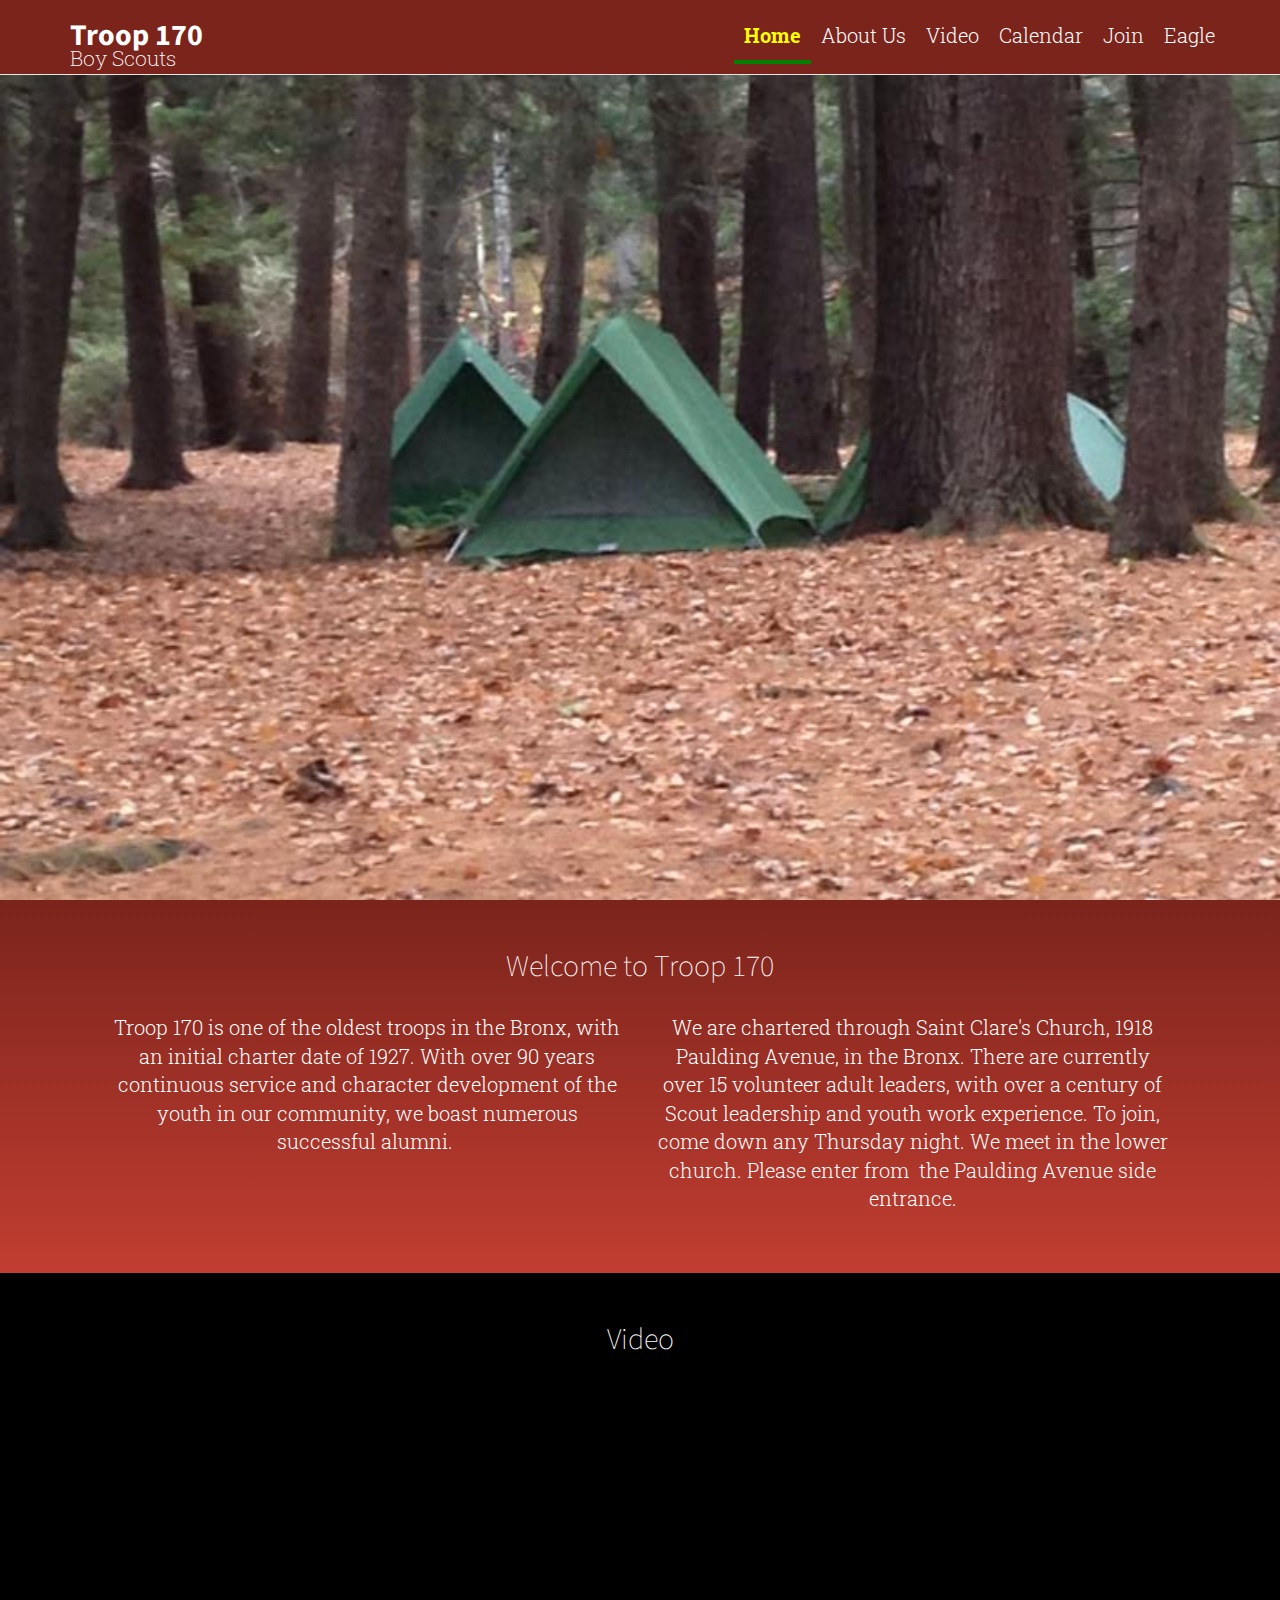
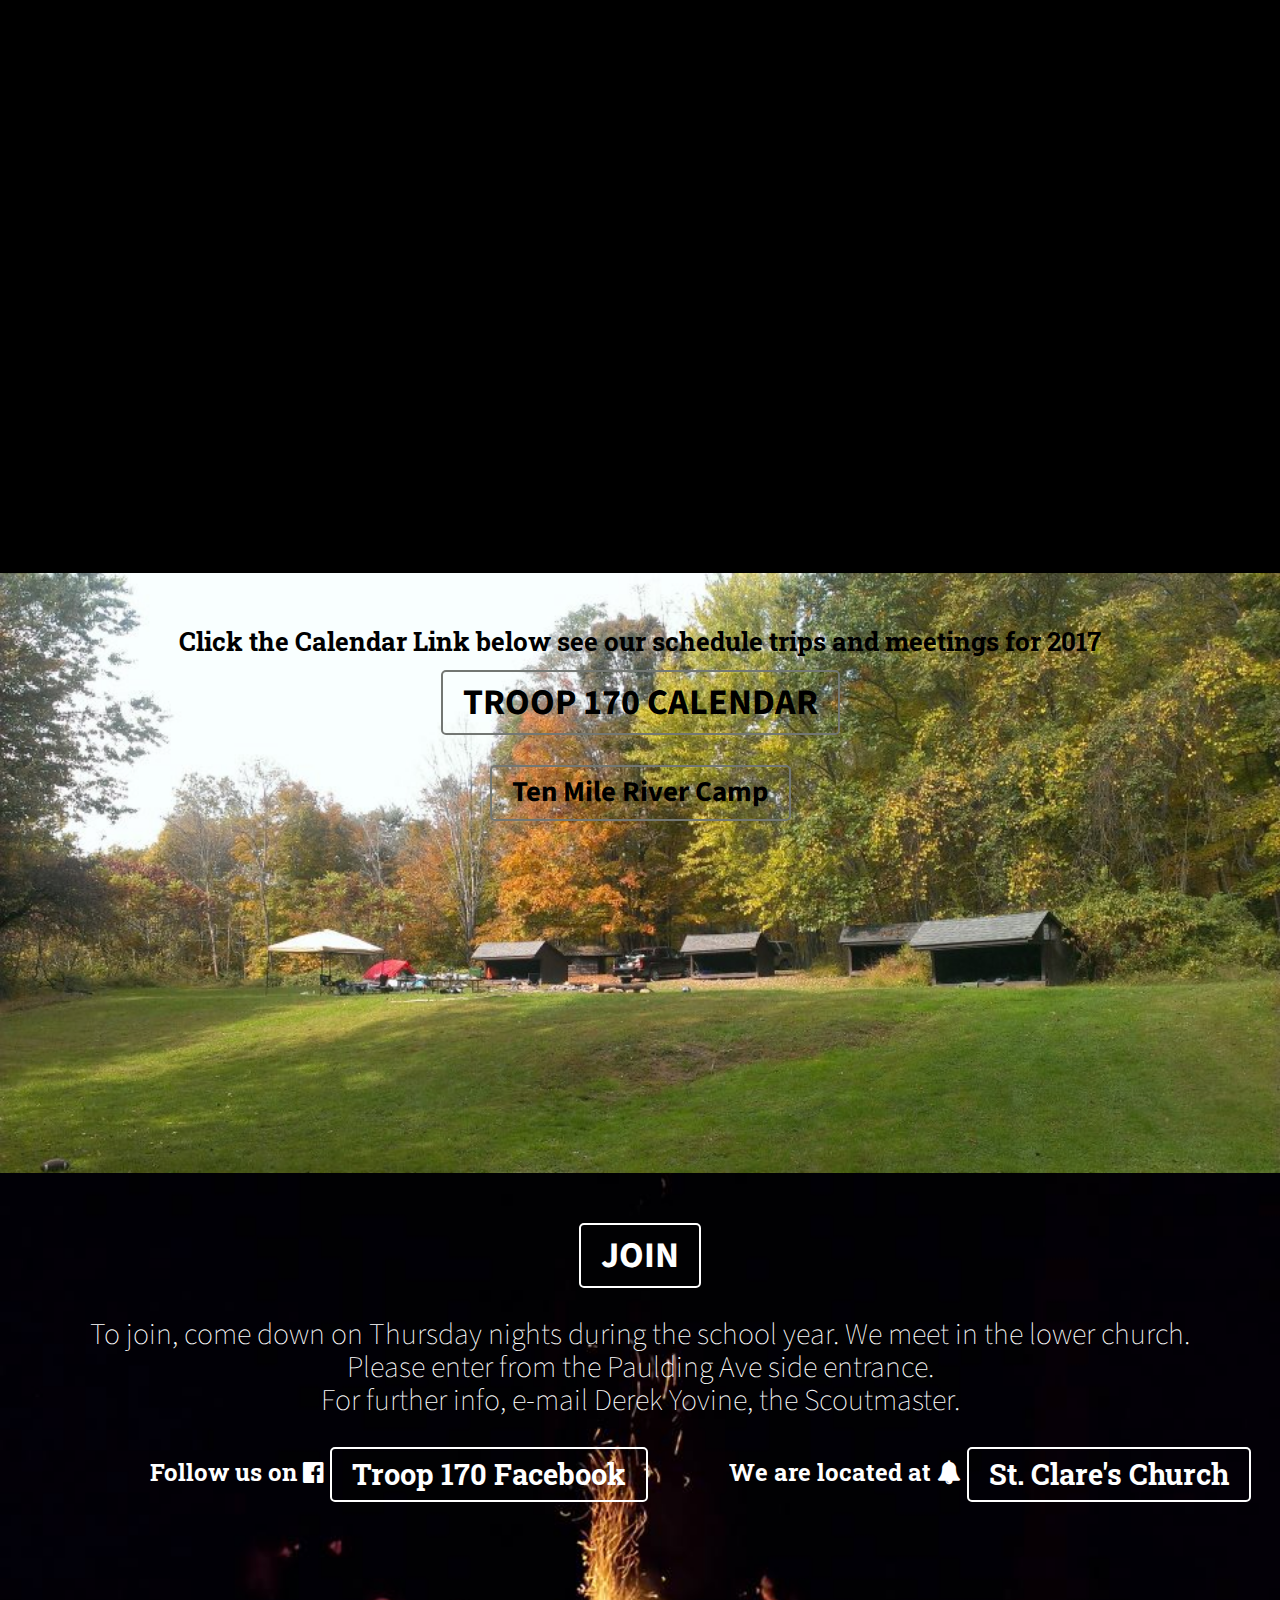
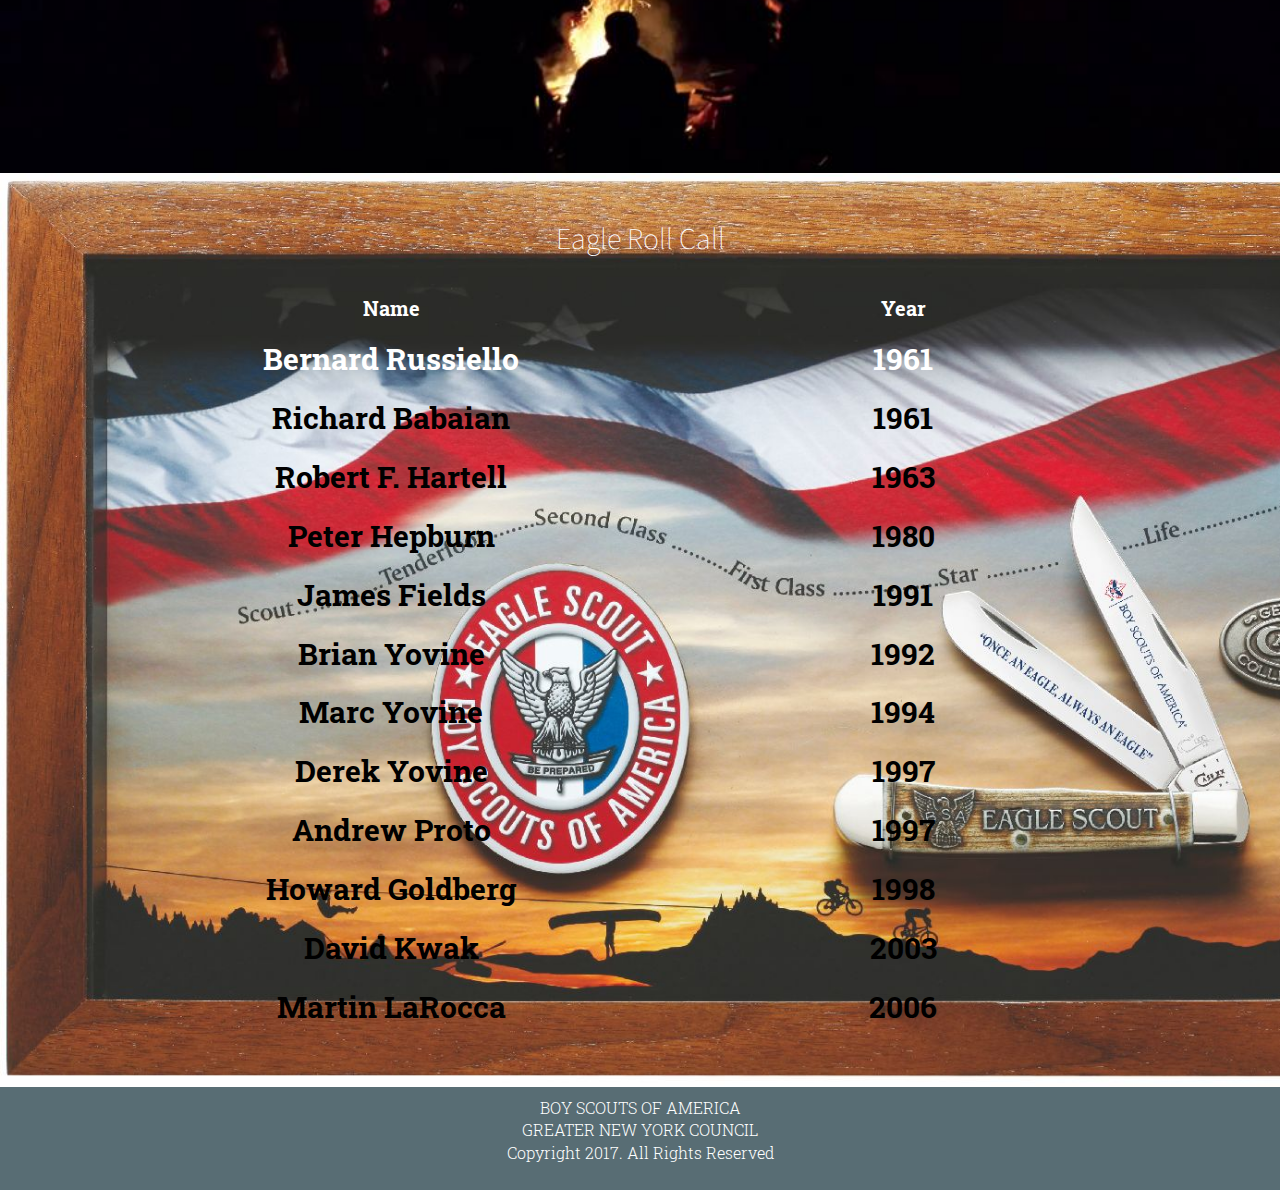
<file: index.html>
<!DOCTYPE html>
<html>
<head>
  <title>Troop 170 Website</title>
  <meta charset="utf-8">
  <meta name="viewport" content="width=device-width, initial-scale=1">
   <!--Reset-->
  <link rel="stylesheet" type="text/css" href="assets/css/reset.css">
   <!--Bootstraps-->
  <link rel="stylesheet" href="https://maxcdn.bootstrapcdn.com/bootstrap/3.3.6/css/bootstrap.min.css">
  <!--Font Awesome-->
  <link href="https://maxcdn.bootstrapcdn.com/font-awesome/4.7.0/css/font-awesome.min.css" rel="stylesheet" integrity="sha384-wvfXpqpZZVQGK6TAh5PVlGOfQNHSoD2xbE+QkPxCAFlNEevoEH3Sl0sibVcOQVnN" crossorigin="anonymous">
  <!--style CSS-->
  <link rel="stylesheet" type="text/css" href="assets/css/style.css">
</head>

<body>


<header>
    <nav class="navbar navbar-default navbar-fixed-top" role="navigation">
    <div class="container">
      <div class="navbar-header">
       <button type="button" class="navbar-toggle collapsed" data-toggle="collapse" data-target="#collapse">
          <span class="sr-only">Toggle navigation</span>
          <span class="icon-bar"></span>
          <span class="icon-bar"></span>
          <span class="icon-bar"></span>
        </button>
        <a class="navbar-brand" href="#featured"><h1>Troop 170 <span class="subhead">Boy Scouts</span></h1></a>
      </div> <!--nav-header-->
      <div class="collapse navbar-collapse" id="collapse">
        <ul class="nav navbar-nav navbar-right">
         <li class="active"><a href="#featured">Home</a></li>
         <li><a href="#about">About Us</a></li>
         <li><a href="#video">Video</a></li>  
          <li><a href="#cal">Calendar</a></li> 
          <li><a href="#join">Join</a></li>
          <li><a href="#eagle">Eagle</a></li>   
       </ul> 
      </div> <!--collapse navbar-collapse-->
    </div><!--container-->
   </nav>  

<div class="carousel fade" data-ride="carousel" id="featured">

    <ol class="carousel-indicators">
    </ol>

    <div class="carousel-inner fullheight">
      <div class="item active"><img src="assets/images/camp2.jpg" alt="camp2 Photo"></div>
      <div class="item"><img src="assets/images/scout2.jpg" alt="scout2"></div>
      <div class="item"><img src="assets/images/scout1.jpg" alt="scout1"></div>
      <div class="item"><img src="assets/images/scout3.jpg" alt="scout3"></div>
      <div class="item"><img src="assets/images/scout4.jpg" alt="scout4"></div>
       <div class="item"><img src="assets/images/scout5.jpg" alt="scout4"></div>         
    </div><!-- carousel-inner -->

    <a class="left carousel-control" href="#featured" role="button" data-slide="prev">
      <span class="glyphicon glyphicon-chevron-left"></span>
    </a>
    <a class="right carousel-control" href="#featured" role="button" data-slide="next">
      <span class="glyphicon glyphicon-chevron-right"></span>
    </a>
  </div><!-- featured carousel -->
</header>

<div class="main">
<div class="page" id="about">
<h2>Welcome to Troop 170</h2>
<div class="row">
  <p class="col-md-5 col-md-offset-1" >Troop 170 is one of the oldest troops in the Bronx, with an initial charter date of 1927. With over 90 years continuous service and character development of the youth in our community, we boast numerous successful alumni.&nbsp;</p>
  <p class="col-md-5"> We are chartered through Saint Clare's Church, 1918 Paulding Avenue, in the Bronx. There are currently over 15 volunteer adult leaders, with over a century of Scout leadership and youth work experience. To join, come down any Thursday night. We meet in the lower church. Please enter from&nbsp; the Paulding Avenue side entrance.</p>
  
</div><!--row-->


 
</div><!--about page-->

<div class="page" id="video">
<div class="content-container">
<h2>Video</h2>
<div class="row">
<div class="embed-responsive embed-responsive-16by9">
    <iframe width="100%" height="100%" src="https://www.youtube.com/embed/765P80W8aj4" frameborder="0" allowfullscreen></iframe>
</div> <!--embed-->
</div><!--row-->
</div><!--content-container-->
</div><!-- photo page-->

<div class="page" id="cal">
<div class="content-container">
<p class="calendar">Click the Calendar Link below see our schedule trips and meetings for 2017</p>
<h2>
<a href="https://calendar.google.com/calendar/embed?src=troop170bronx%40gmail.com&ctz=America/New_York" target="_blank" class="btn btn-danger btn-calendar text-uppercase">Troop 170 Calendar</a></h2>
<h3><a href="https://www.tenmileriver.org/" target="_blank" class="btn btn-danger btn-calendar">Ten Mile River Camp</a></h3>

<div class="row">
</div><!--row-->
</div><!--content-container-->
</div><!--calendar page-->

<div class="page" id="join">
<div class="content-container">
<h2>
<a href="https://docs.google.com/forms/d/e/1FAIpQLSfmocru76DFZLfrqoHU_VwOLldKkDGpwWixjhvf3b1S5lQ_Ew/viewform" target="_blank" class="btn btn-danger btn-join text-uppercase">Join</a></h2>
<h2>To join, come down on Thursday nights during the school year. We meet in the lower church. <br> Please enter from the Paulding Ave side entrance. <br> For further info, e-mail <span><a href="mailto:sm@troop170.org">Derek Yovine, the Scoutmaster.</a></span> 
</h2>

<div class="media-body fb-body text-left">

Follow us on <i class="fa fa-facebook-official" aria-hidden="true"></i>
<span class="btn btn-danger btn-join"> 
<a href="https://www.facebook.com/BoyScoutTroop170/" target="_blank">
Troop 170 Facebook </span></a>
</div><!--media-body fb-->
<div class="media-body church-body text-left">
We are located at <i class="fa fa-bell" aria-hidden="true"></i>
<span class="btn btn-danger btn-join"> 
<a href="http://www.stclarebronx.org/" target="_blank">St. Clare's Church </span></a>
</div><!--media-body Church-->
<div class="row">
</div><!--row-->
</div><!--content-container-->
</div><!--Join page-->

<div class="page" id="eagle">
<div class="content-container">
<h2>Eagle Roll Call</h2>
<table>
<tr>
<th>Name</th>
<th>Year</th>
</tr>
<tr>
<td>Bernard Russiello</td>
<td>1961</td>
</tr>
<tr>
<td class="td2">Richard Babaian</td>
<td class="td2">1961</td>
</tr>
<tr>
<td class="td2">Robert F. Hartell</td>
<td class="td2">1963</td>
</tr>
<tr>
<td class="td2">Peter Hepburn</td>
<td class="td2">1980</td>
</tr>
</tr>
<tr>
<td class="td2">James Fields</td>
<td class="td2">1991</td>
</tr>
</tr>
<tr>
<td class="td2">Brian Yovine</td>
<td class="td2">1992</td>
</tr>
<tr>
<td class="td2">Marc Yovine</td>
<td class="td2">1994</td>
</tr>
<tr>
<td class="td2">Derek Yovine</td>
<td class="td2">1997</td>
</tr>
<tr>
<td class="td2">Andrew Proto</td>
<td class="td2">1997</td>
</tr>
<tr>
<td class="td2">Howard Goldberg</td>
<td class="td2">1998</td>
</tr>
<tr>
<td class="td2">David Kwak</td>
<td class="td2">2003</td>
</tr>
<tr>
<td class="td2">Martin LaRocca</td>
<td class="td2">2006</td>
</tr>
</table>

<div class="row">
</div><!--row-->
</div><!--content-container-->
</div><!--Eagle page-->

<footer>
<div class="content container-fluid">
<div class="row">
  <div class="col-sm-12">
   <span><a href="http://www.scouting.org/" target="_blank"> BOY SCOUTS OF AMERICA</a></span> <br>
    <a href="https://www.bsa-gnyc.org/" target="_blank"> GREATER NEW YORK COUNCIL</a>
    <p>Copyright 2017. All Rights Reserved</p>
  </div><!--col-sm-6-->
 
 </div> <!--row-->
</div><!--content-container-->
</footer>



<!--Jquery-->
<script src="https://ajax.googleapis.com/ajax/libs/jquery/1.12.3/jquery.min.js"></script>
<script src="https://maxcdn.bootstrapcdn.com/bootstrap/3.3.1/js/bootstrap.min.js"></script>
<!--Javascript-->
<script type="text/javascript" src="assets/javascript/app.js"> </script>
</body>
</html>
</file>
<file: assets/css/style.css>
@import url('https://fonts.googleapis.com/css?family=Roboto+Slab:100,300,400,700|Source+Sans+Pro:400,600,700');

body {
  font-family: "Roboto Slab", sans-serif;
  font-weight: 300;
  font-size: 2em;
  position: relative;
  background-color: #C23D31;
}
h1, h2, h3, h4, h5, h6 {
  font-family: "Source Sans Pro", sans-serif;
  font-weight: 200;
  margin: 0;
}



/** Header Nav **/
header .navbar {
  padding: 10px 0;
  transition: all .5s ease-out;
}

header .navbar-default {
  background-color:#7B241C;
}
header .navbar-default .navbar-nav a {
  color: #fff;
  padding: 15px 10px;
}
header .navbar-default .navbar-nav a:hover {
  color: yellow;
  font-weight: bold;
}
header .navbar-default .navbar-nav .active a {
  font-weight: 700;
  color:yellow ;
  background: transparent;
  border-bottom: 4px solid green;
}
header .navbar-default .navbar-nav .active a:hover {
  color: green;
  background: transparent;
  text-shadow: none;
}

/** Navbar Brand**/


header .navbar-brand h1 {
  font-size: 30px;
  font-weight: bold;
  line-height: 22px;
  color:#fff;
  
}
header .navbar-brand span.subhead {
  display: block;
  font-family: "Roboto Slab", serif;
  font-size: .7em;
  font-weight: 200;
}
/**  Navbar Toggle **/

header .navbar-toggle {
  background-color: red;
}

header .navbar-default .navbar-toggle .icon-bar {
  background-color: white;
}

/**  nav inbody **/
header .inbody {
  background:rgba(104,73,49,.9);
}
header .navbar.inbody {
  padding-bottom: 2px;
}
header .inbody .navbar-brand {
  background-size: 43px;
  background-position: top left;
  margin-top: 5px;
  padding-bottom: 0;
  margin-left: 10px;
}

header .inbody .navbar-brand h1 {
  font-size: 1.5em;
  padding-left: 38px;
}

header .inbody .navbar-brand span.subhead {
  display: none;
}
/**  Carousel Fade **/

.carousel.fade {
  opacity: 1;
}

.carousel.fade .item {
  transition: opacity ease-out .7s;
  left: 0;
  opacity: 0;
  top: 0;
  position: absolute;
  width: 100%;
  display: block;
}

.carousel.fade .item:first-child {
  top: auto;
  opacity: 0;
  position: relative;
}

.carousel.fade .item.active {
  opacity: 1;
}

.carousel-control {
  opacity: 0;
}

.carousel-control.right,
.carousel-control.left {
  background-image: none;
}

#featured .item {
  background-size: cover;
  background-repeat: no-repeat;
  background-position: center center;
  width: 100%;
  height: 100%;
}


/**  Page **/
.page {
  padding: 50px 0;
}

.page h2 {
  text-align: center;
  margin-bottom: 30px;
}


/**About Page**/
#about {
  color: white;
  text-align: center;
  background-image: linear-gradient(to bottom, #7B241C,#C23D31);
}


/**video Page**/
#video{
   background-color: black;
   color: #fff;
}
.embed-responsive{
  width: 70%;
  height: 50%;
  background-position: center; 
  background-repeat: no-repeat;
  margin-left: 250px;
  height: 200px;
 }

/**Calendar Page**/
#cal{
background-image: url(../images/tmr.jpg);
background-repeat: no-repeat;
background-size: cover;
height: 600px;

}
.calendar{
  color:black;
  text-align: center;
  font-size: 1.3em;
  font-weight: bold;
}

.btn-calendar{
  border:2px solid;
  border-color: #737773;
  font-size: 1.2em;
  border-radius: 5px;
  padding: 5px 20px;
  background-color: transparent;
  font-weight: bold;
  color:black;
}
h3 {
  text-align: center;
}



/**Join Page**/
#join{
  background-image: url(../images/fire2.jpg);
  background-repeat: no-repeat;
  background-size: cover;
  height: 600px;
  color:#fff;
  font-weight: bold;
}
.btn-join{
  border:2px solid;
  border-color:#fff;
  font-size: 1.2em;
  border-radius: 5px;
  padding: 5px 20px;
  background-color: transparent;
  font-weight: bold;
  color: #fff;
  text-decoration: none;
}


.fb-body{
  color:#fff;
  font-weight:bold;
  font-size: 1.2em;
  padding-left: 150px;
}
.church-body{
  color:#fff;
  font-weight:bold;
  font-size: 1.2em;
}
a {
  color: #fff;
}
a:hover{
  color: #fff;
  text-decoration: none;
}



/**Eagle Page**/
#eagle{
 background-image: url(../images/eagle.jpg);
 background-repeat: no-repeat;
 background-size: cover;
}
#eagle h2 {
  color: #fff;
}
table {
    border-collapse: collapse;
    width: 80%;
}
th, td {
    text-align: center;
    padding: 8px;
    color: #fff;
    font-size: 
}
td{
   color:#fff;
   font-weight: bold;
   font-size: 1.5em;
}
.td2{
  color:black ;
}



/** Footer Nav **/
footer{
  background: #586D74;
  color: white;
  font-size: .8em;
  padding: 10px 0 15px 0;
  text-align: center;
}
footer a{
  color:#fff;
}
</file>
